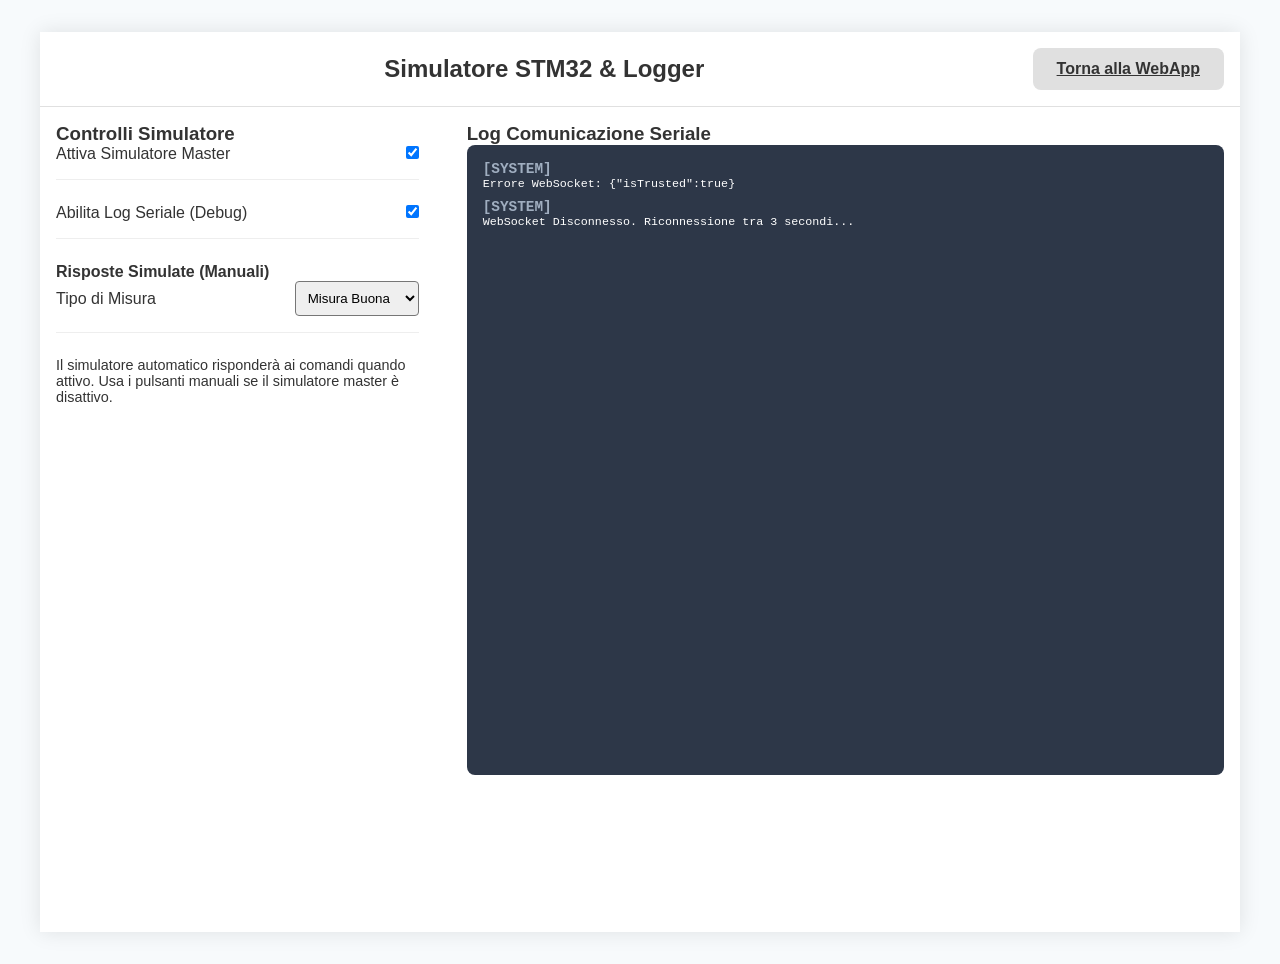
<file: espSondaSondina/data/simulator.html>
<!DOCTYPE html>
<html lang="it">
<head>
    <meta charset="UTF-8">
    <meta name="viewport" content="width=device-width, initial-scale=1.0">
    <title>PlantPen - Simulatore</title>
    <link rel="stylesheet" href="styles.css">
    <style>
        .simulator-grid { display: grid; grid-template-columns: 1fr 2fr; gap: 1rem; align-items: start; }
        .controls-panel, .log-panel { background-color: #fff; border-radius: 8px; padding: 1rem; }
        .control-group { display: flex; justify-content: space-between; align-items: center; margin-bottom: 1.5rem; padding-bottom: 1rem; border-bottom: 1px solid #eee; }
        .control-group label { font-weight: 500; }
        #log-container { height: 70vh; overflow-y: auto; background-color: #2d3748; color: #fff; padding: 1rem; border-radius: 8px; font-family: 'Courier New', Courier, monospace; font-size: 0.9em; }
        .log-entry { margin-bottom: 0.5rem; }
        .log-source { font-weight: bold; margin-right: 0.5rem; }
        .source-esp-tx { color: #63b3ed; } /* Blu */
        .source-stm32-rx { color: #48bb78; } /* Verde */
        .source-system { color: #a0aec0; } /* Grigio */
        .source-simulator { color: #f6ad55; } /* Arancione */
        .source-esp-err { color: #f56565; } /* Rosso */
        pre { white-space: pre-wrap; word-wrap: break-word; margin: 0; }
    </style>
</head>
<body style="background-color: #f7fafc;">
    <div id="app-container" style="max-width: 1200px; margin: 2rem auto;">
        <header class="page-header" style="justify-content: space-between;">
            <h2>Simulatore STM32 & Logger</h2>
            <a href="/" class="btn-secondary">Torna alla WebApp</a>
        </header>
        <main class="simulator-grid">
            <div class="controls-panel">
                <h3>Controlli Simulatore</h3>
                <div class="control-group">
                    <label for="master-sim-toggle">Attiva Simulatore Master</label>
                    <label class="switch">
                        <input type="checkbox" id="master-sim-toggle" checked>
                        <span class="slider round"></span>
                    </label>
                </div>
                <div class="control-group">
                    <label for="serial-debug-toggle">Abilita Log Seriale (Debug)</label>
                    <label class="switch">
                        <input type="checkbox" id="serial-debug-toggle" checked>
                        <span class="slider round"></span>
                    </label>
                </div>
                
                <h4>Risposte Simulate (Manuali)</h4>
                <div class="control-group">
                    <label>Tipo di Misura</label>
                    <select id="meas-type" style="padding: 0.5rem; border-radius: 4px;">
                        <option value="GOOD">Misura Buona</option>
                        <option value="DRY">Terreno Secco</option>
                    </select>
                </div>
                <p class="text-muted" style="font-size: 0.9em;">Il simulatore automatico risponderà ai comandi quando attivo. Usa i pulsanti manuali se il simulatore master è disattivo.</p>
            </div>
            <div class="log-panel">
                <h3>Log Comunicazione Seriale</h3>
                <div id="log-container"></div>
            </div>
        </main>
    </div>
    <script src="simulator.js"></script>
</body>
</html>
</file>
<file: espSondaSondina/data/styles.css>
/* --- GENERAL & VARIABLES --- */
:root {
    --primary-color: #4CAF50; /* Verde natura */
    --secondary-color: #795548; /* Marrone terra */
    --accent-color: #FFC107; /* Giallo sole */
    --background-color: #F5F5F5; /* Grigio chiaro */
    --surface-color: #FFFFFF;
    --text-color: #333333;
    --text-light-color: #FFFFFF;
    --border-color: #E0E0E0;
    --error-color: #F44336;
    --success-color: #4CAF50;
    --font-family: -apple-system, BlinkMacSystemFont, 'Segoe UI', Roboto, Helvetica, Arial, sans-serif;
}

* {
    box-sizing: border-box;
    margin: 0;
    padding: 0;
}

body {
    font-family: var(--font-family);
    background-color: var(--background-color);
    color: var(--text-color);
    overscroll-behavior-y: contain; /* Prevents pull-to-refresh */
}

#app-container {
    max-width: 500px;
    margin: 0 auto;
    background-color: var(--surface-color);
    min-height: 100vh;
    box-shadow: 0 0 20px rgba(0,0,0,0.1);
    position: relative;
    overflow: hidden;
}


/* --- PAGE MANAGEMENT --- */
.page {
    display: none;
    flex-direction: column;
    height: 100vh;
    position: absolute;
    top: 0;
    left: 0;
    width: 100%;
    animation: fadeIn 0.3s ease-in-out;
}
.page.active {
    display: flex;
}
@keyframes fadeIn {
    from { opacity: 0; }
    to { opacity: 1; }
}

.page-header {
    display: flex;
    align-items: center;
    padding: 1rem;
    background-color: var(--surface-color);
    border-bottom: 1px solid var(--border-color);
    flex-shrink: 0;
}
.page-header h2 {
    flex-grow: 1;
    text-align: center;
    margin: 0;
}

.page-content {
    padding: 1rem;
    overflow-y: auto;
    flex-grow: 1;
}

/* --- COMPONENTS --- */
.btn-primary, .btn-secondary, .btn-back {
    padding: 0.75rem 1.5rem;
    border: none;
    border-radius: 8px;
    font-size: 1rem;
    font-weight: 600;
    cursor: pointer;
    transition: background-color 0.2s, transform 0.1s;
}

.btn-primary {
    background-color: var(--primary-color);
    color: var(--text-light-color);
}
.btn-primary:hover { background-color: #45a049; }
.btn-primary:active { transform: scale(0.98); }

.btn-secondary {
    background-color: #E0E0E0;
    color: var(--text-color);
}
.btn-secondary:hover { background-color: #d5d5d5; }
.btn-secondary:active { transform: scale(0.98); }

.btn-back {
    background: none;
    padding: 0.5rem;
    font-size: 1.5rem;
    color: var(--text-color);
}

.card {
    background-color: var(--surface-color);
    border-radius: 12px;
    padding: 1rem;
    margin-bottom: 1rem;
    border: 1px solid var(--border-color);
}

/* --- INIT PAGE --- */
#init-page .init-content {
    display: flex;
    flex-direction: column;
    align-items: center;
    justify-content: center;
    text-align: center;
    height: 100%;
    padding: 2rem;
}
#init-page .logo {
    font-size: 4rem;
    margin-bottom: 1rem;
}
#init-page h1 { margin-bottom: 0.5rem; }
#init-page p { margin-bottom: 2rem; color: #666; }
.btn-large { font-size: 1.2rem; padding: 1rem 2rem; }

/* --- HOME PAGE --- */
#home-page section { margin-bottom: 2rem; }
#home-page h3 { margin-bottom: 1rem; }
.section-header {
    display: flex;
    justify-content: space-between;
    align-items: center;
    margin-bottom: 1rem;
}
.filters { display: flex; gap: 0.5rem; }
.filters select {
    padding: 0.5rem;
    border-radius: 8px;
    border: 1px solid var(--border-color);
}

.carousel {
    display: flex;
    overflow-x: auto;
    padding-bottom: 1rem;
    scrollbar-width: none; /* Firefox */
}
.carousel::-webkit-scrollbar { display: none; } /* Chrome, Safari */
.plant-type-card {
    flex: 0 0 120px;
    display: flex;
    flex-direction: column;
    align-items: center;
    justify-content: center;
    height: 120px;
    background-color: #F0F0F0;
    border-radius: 12px;
    margin-right: 1rem;
    cursor: pointer;
    text-align: center;
    border: 2px solid transparent;
    transition: border-color 0.2s;
}
.plant-type-card:hover { border-color: var(--primary-color); }
.plant-type-card .icon { font-size: 2.5rem; }
.plant-type-card h3 { font-size: 1rem; font-weight: 500; margin-top: 0.5rem; }

.garden-plant-card {
    display: flex;
    justify-content: space-between;
    align-items: center;
}
.garden-plant-card .info p { color: #666; font-size: 0.9rem; }
.garden-plant-card .actions { display: flex; flex-direction: column; gap: 0.5rem; }
.garden-plant-card .actions button { width: 100%; font-size: 0.9rem; padding: 0.5rem 1rem;}

/* --- MODAL --- */
.modal-overlay {
    position: fixed;
    top: 0;
    left: 0;
    width: 100%;
    height: 100%;
    background-color: rgba(0,0,0,0.5);
    display: none;
    align-items: flex-end;
    justify-content: center;
}
.modal-overlay.active { display: flex; }
.modal-content {
    background-color: var(--surface-color);
    width: 100%;
    max-width: 500px;
    padding: 1.5rem;
    border-radius: 16px 16px 0 0;
    animation: slideUp 0.3s ease-out;
}
@keyframes slideUp {
    from { transform: translateY(100%); }
    to { transform: translateY(0); }
}
.modal-content header {
    display: flex;
    justify-content: space-between;
    align-items: center;
    margin-bottom: 1.5rem;
}
.modal-close-btn {
    background: none;
    border: none;
    font-size: 2rem;
    cursor: pointer;
    color: #999;
}
.form-group { margin-bottom: 1rem; }
.form-group label { display: block; margin-bottom: 0.5rem; font-weight: 500; }
.form-group input, .form-group textarea {
    width: 100%;
    padding: 0.75rem;
    border: 1px solid var(--border-color);
    border-radius: 8px;
    font-size: 1rem;
}

/* --- MEASUREMENT & HISTORY PAGES --- */
.score-card {
    text-align: center;
    background: linear-gradient(135deg, var(--primary-color), #388E3C);
    color: white;
}
.score-value { font-size: 3rem; font-weight: 700; line-height: 1; }
.score-label { font-size: 1rem; opacity: 0.9; }

.measurement-grid {
    display: grid;
    grid-template-columns: 1fr 1fr;
    gap: 1rem;
}
.param-card {
    background-color: #f9f9f9;
    padding: 1rem;
    border-radius: 12px;
}
.param-card h4 { margin-bottom: 0.75rem; font-size: 1rem; }
.param-details {
    display: flex;
    justify-content: space-between;
    align-items: baseline;
    margin-bottom: 0.5rem;
}
.param-value { font-size: 1.2rem; font-weight: 600; }
.param-score {
    font-size: 0.8rem;
    padding: 0.2rem 0.5rem;
    border-radius: 12px;
    color: white;
    font-weight: 700;
}
.param-advice { font-size: 0.9rem; color: #666; }

.history-summary {
    display: flex;
    justify-content: space-between;
    align-items: center;
    background-color: #E8F5E9;
}

.measurement-item {
    display: grid;
    grid-template-columns: 1fr 1fr;
    gap: 0.5rem 1rem;
    font-size: 0.9rem;
}
.measurement-item .timestamp {
    grid-column: 1 / -1;
    font-weight: 600;
    margin-bottom: 0.5rem;
    border-bottom: 1px solid var(--border-color);
    padding-bottom: 0.5rem;
}
.measurement-item .label { color: #666; }

.chart-container {
    height: 300px;
    padding: 1rem;
    margin-bottom: 1.5rem;
}
.text-center { text-align: center; }
.hidden { display: none; }


/* --- TOAST NOTIFICATION --- */
.toast {
    position: fixed;
    bottom: -100px;
    left: 50%;
    transform: translateX(-50%);
    padding: 0.75rem 1.5rem;
    border-radius: 8px;
    background-color: #333;
    color: white;
    font-weight: 500;
    transition: bottom 0.5s ease-in-out;
    z-index: 1000;
}
.toast.show { bottom: 20px; }
.toast.success { background-color: var(--success-color); }
.toast.error { background-color: var(--error-color); }

/* --- SPINNER --- */
.spinner-container {
    display: flex;
    flex-direction: column;
    align-items: center;
    justify-content: center;
    padding: 2rem;
    text-align: center;
    color: #666;
}
.spinner {
    width: 40px;
    height: 40px;
    border: 4px solid #f3f3f3;
    border-top: 4px solid var(--primary-color);
    border-radius: 50%;
    animation: spin 1s linear infinite;
    margin-bottom: 1rem;
}
@keyframes spin {
    0% { transform: rotate(0deg); }
    100% { transform: rotate(360deg); }
}
</file>
